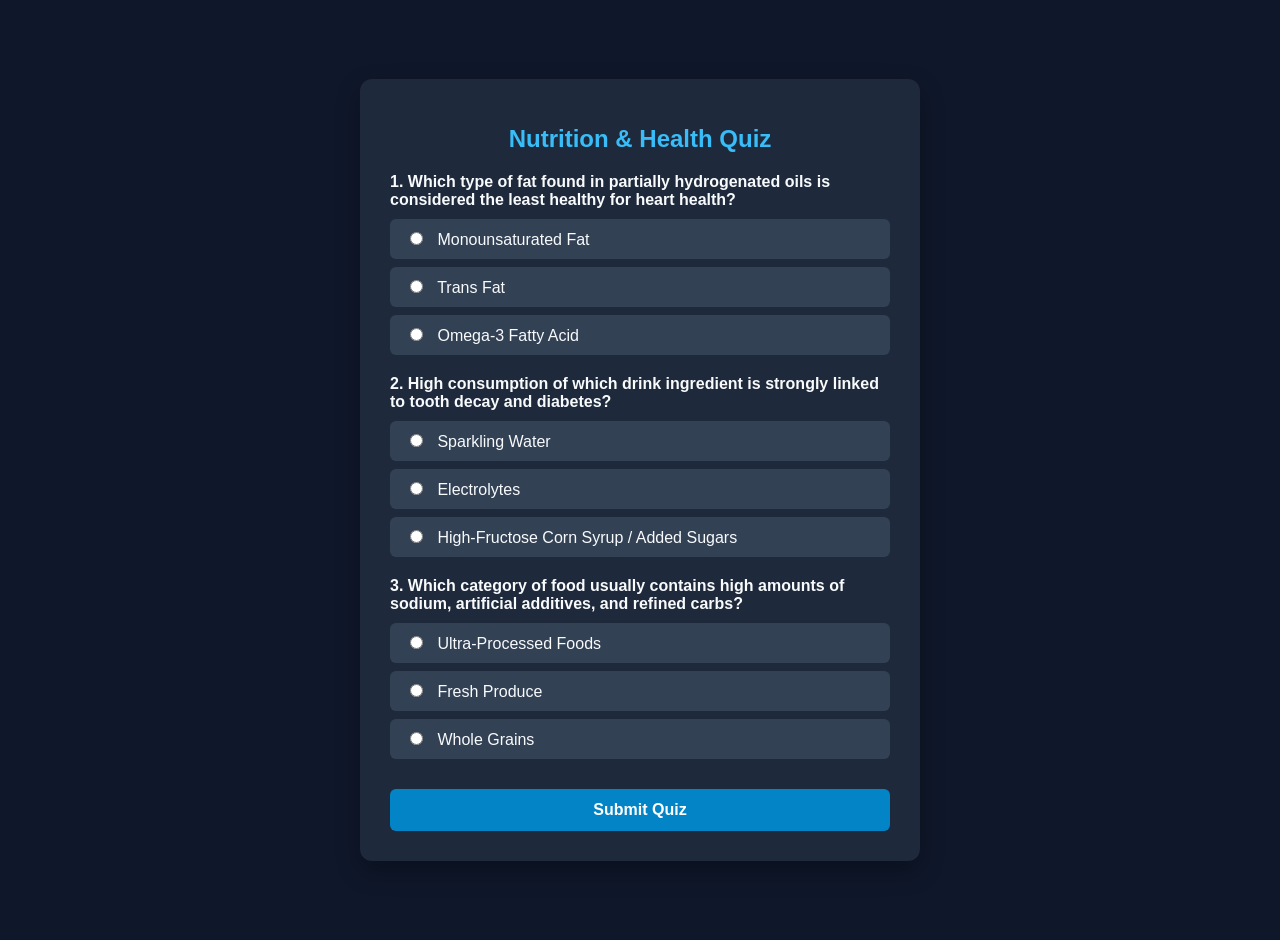
<file: search.html>
<!DOCTYPE html>
<html lang="en">
<head>
    <meta charset="UTF-8">
    <meta name="viewport" content="width=device-width, initial-scale=1.0">
    <title>Nutrition & Health Quiz</title>
    <style>
        body {
            font-family: 'Segoe UI', Tahoma, Geneva, Verdana, sans-serif;
            background-color: #0f172a;
            color: #f8fafc;
            display: flex;
            justify-content: center;
            align-items: center;
            min-height: 100vh;
            margin: 0;
            padding: 20px;
        }

        .quiz-card {
            background-color: #1e293b;
            padding: 30px;
            border-radius: 12px;
            max-width: 500px;
            width: 100%;
            box-shadow: 0 10px 25px rgba(0, 0, 0, 0.3);
        }

        h1 {
            font-size: 1.5rem;
            margin-bottom: 20px;
            color: #38bdf8;
            text-align: center;
        }

        .question {
            margin-bottom: 20px;
        }

        .question p {
            font-weight: 600;
            margin-bottom: 10px;
        }

        label {
            display: block;
            background-color: #334155;
            padding: 10px 15px;
            margin-bottom: 8px;
            border-radius: 6px;
            cursor: pointer;
            transition: background 0.2s ease;
        }

        label:hover {
            background-color: #475569;
        }

        input[type="radio"] {
            margin-right: 10px;
        }

        button {
            width: 100%;
            background-color: #0284c7;
            color: white;
            border: none;
            padding: 12px;
            font-size: 1rem;
            font-weight: bold;
            border-radius: 6px;
            cursor: pointer;
            margin-top: 10px;
            transition: background 0.2s ease;
        }

        button:hover {
            background-color: #0369a1;
        }

        #result {
            margin-top: 20px;
            font-size: 1.2rem;
            font-weight: bold;
            text-align: center;
            padding: 15px;
            border-radius: 6px;
            display: none;
        }

        .success {
            background-color: #065f46;
            color: #34d399;
        }

        .warning {
            background-color: #854d0e;
            color: #fde047;
        }
    </style>
</head>
<body>

    <div class="quiz-card">
        <h1>Nutrition & Health Quiz</h1>
        
        <form id="quiz-form">
            <!-- Question 1 -->
            <div class="question">
                <p>1. Which type of fat found in partially hydrogenated oils is considered the least healthy for heart health?</p>
                <label><input type="radio" name="q1" value="wrong1"> Monounsaturated Fat</label>
                <label><input type="radio" name="q1" value="correct"> Trans Fat</label>
                <label><input type="radio" name="q1" value="wrong2"> Omega-3 Fatty Acid</label>
            </div>

            <!-- Question 2 -->
            <div class="question">
                <p>2. High consumption of which drink ingredient is strongly linked to tooth decay and diabetes?</p>
                <label><input type="radio" name="q2" value="wrong1"> Sparkling Water</label>
                <label><input type="radio" name="q2" value="wrong2"> Electrolytes</label>
                <label><input type="radio" name="q2" value="correct"> High-Fructose Corn Syrup / Added Sugars</label>
            </div>

            <!-- Question 3 -->
            <div class="question">
                <p>3. Which category of food usually contains high amounts of sodium, artificial additives, and refined carbs?</p>
                <label><input type="radio" name="q3" value="correct"> Ultra-Processed Foods</label>
                <label><input type="radio" name="q3" value="wrong1"> Fresh Produce</label>
                <label><input type="radio" name="q3" value="wrong2"> Whole Grains</label>
            </div>

            <button type="button" onclick="calculateScore()">Submit Quiz</button>
        </form>

        <div id="result"></div>
    </div>

    <script>
        function calculateScore() {
            let score = 0;
            const totalQuestions = 3;

            // Check answers
            const q1 = document.querySelector('input[name="q1"]:checked');
            const q2 = document.querySelector('input[name="q2"]:checked');
            const q3 = document.querySelector('input[name="q3"]:checked');

            if (!q1 || !q2 || !q3) {
                alert("Please answer all questions before submitting!");
                return;
            }

            if (q1.value === "correct") score++;
            if (q2.value === "correct") score++;
            if (q3.value === "correct") score++;

            // Display result
            const resultDiv = document.getElementById("result");
            resultDiv.style.display = "block";
            
            if (score === totalQuestions) {
                resultDiv.className = "success";
                resultDiv.innerHTML = `Great job! Score: ${score} / ${totalQuestions} (100%)`;
            } else {
                resultDiv.className = "warning";
                resultDiv.innerHTML = `You scored: ${score} / ${totalQuestions}. Keep learning!`;
            }
        }
    </script>

</body>
</html>
</file>
